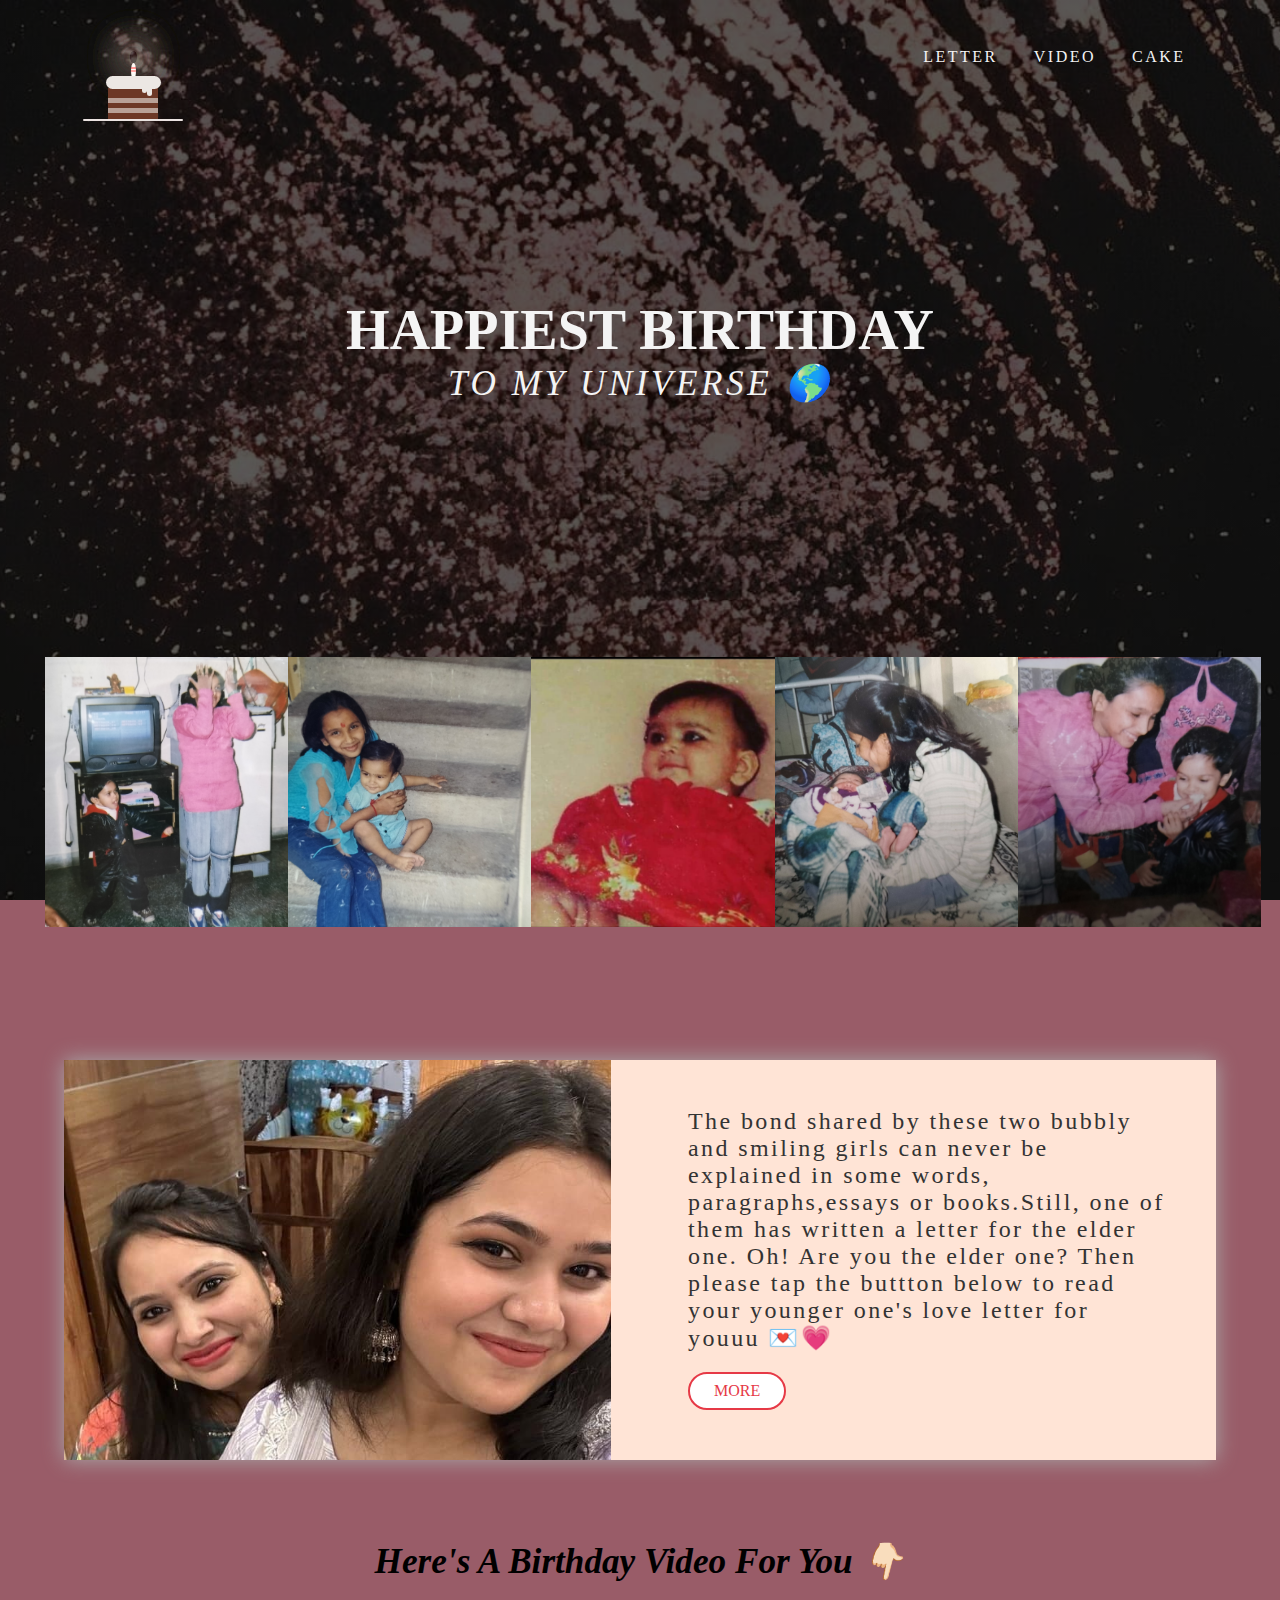
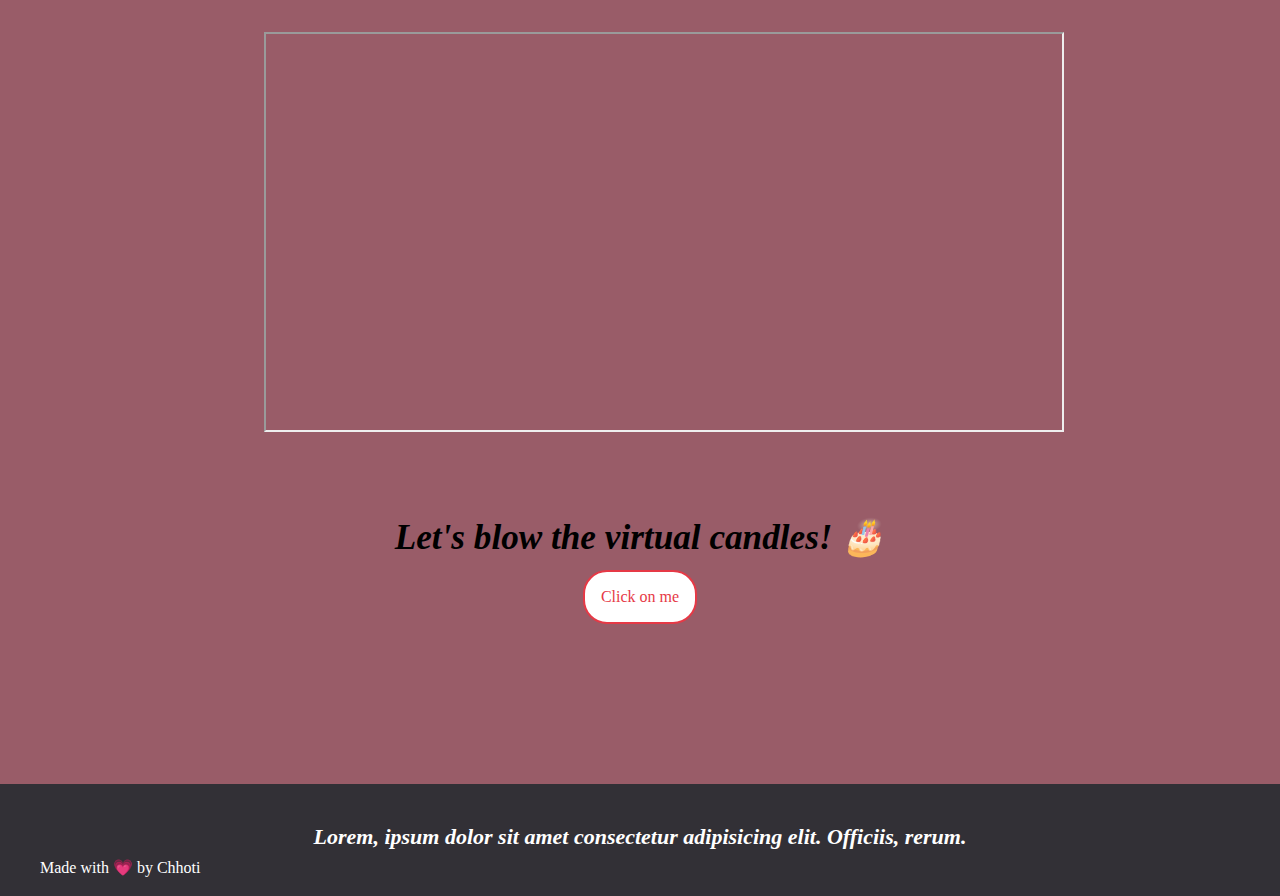
<file: html_css/Birthday_website/home.html>
<!DOCTYPE html>
<html lang="en">

<head>
    <meta charset="UTF-8">
    <meta name="viewport" content="width=device-width, initial-scale=1.0">
    <link rel="stylesheet" href="./css/logo.css">
    <link rel="stylesheet" href="./css/nav.css">
    <link rel="stylesheet" href="./css/header.css">
    <link rel="stylesheet" href="./css/utility.css">
    <link href="https://fonts.googleapis.com/css2?family=EB+Garamond:ital,wght@0,400;0,500;0,700;1,500&display=swap"
        rel="stylesheet">
    <title>Birthday | HOME</title>
</head>

<body>


    <header class="header">
        <nav class="navbar">
            <div class="container">
                <a class="center" href="home.html">
                    <div class="cake">
                        <div class="velas">
                            <div class="fuego"></div>
                            <div class="fuego"></div>
                            <div class="fuego"></div>
                            <div class="fuego"></div>
                            <div class="fuego"></div>
                        </div>
                        <div class="cobertura"></div>
                        <div class="bizcocho"></div>

                    </div>
                </a>

                <ul class="nav-items">
                    <li class="nav-item"><a href="#letterbtn">Letter</a></li>
                    <li class="nav-item"><a href="#vid">Video</a></li>
                    <li class="nav-item"><a href="#cakez">Cake</a></li>
                </ul>
            </div>
        </nav>

        <div class="header-content">
            <h1 class="lg-heading text-light">HAPPIEST BIRTHDAY</h1>
            <p class="text-light mid-heading">TO MY UNIVERSE 🌎
            </p>
        </div>
        <div class="grid">
            <section class="pic-cards gallery">
                <div class="pics remove">
                    <img src="./assets/head1.jpg" alt="">
                </div>

                <div class="pics remove">
                    <img src="./assets/head4.jpg" alt="">
                </div>

                <div class="pics ">
                    <img src="./assets/head3.jpg" alt="">
                </div>

                <div class="pics ">
                    <img src="./assets/head2.jpg" alt="">
                </div>
                <div class="pics remove">
                    <img src="./assets/head5.jpg" alt="">
                </div>
            </section>
        </div>

    </header>

    <section class="showcase" id="letterbtn">
        <div class="container">
            <div class="row">
                <div class="img-box">
                    <img src="./assets/letter.jpg" alt="Image Description">
                </div>
                <div class="text-box">
                    <p class="text-black">The bond shared by these two bubbly and smiling girls can never be explained
                        in
                        some words, paragraphs,essays or books.Still, one of them has written a letter for the elder
                        one. Oh! Are you the elder one? Then
                        please tap the buttton below to read your younger one's love letter for youuu 💌💗 </p>
                    <a href="./letter.html" class="btn btn-secondary">More</a>
                </div>

            </div>

            <div class="v-section" id="vid">

                <h2 class="mid-heading">Here's A Birthday Video For You 👇🏻</h2>
                <iframe class="video" src="https://www.youtube.com/embed?v=iocT5Y-9W_E">
                </iframe>
            </div>

            <div class="cake-section" id="cakez">
                <h2 class="mid-heading">Let's blow the virtual candles! 🎂</h2>
                <a href="./cake.html" class="btn-secondary cakebtn">Click on me</a>
            </div>

        </div>



    </section>

    <div class="footer">
        <div class="quote">Lorem, ipsum dolor sit amet consectetur adipisicing elit. Officiis, rerum.</div>
        <div class="madeby">Made with 💗 by Chhoti</div>
    </div>


</body>

</html>
</file>
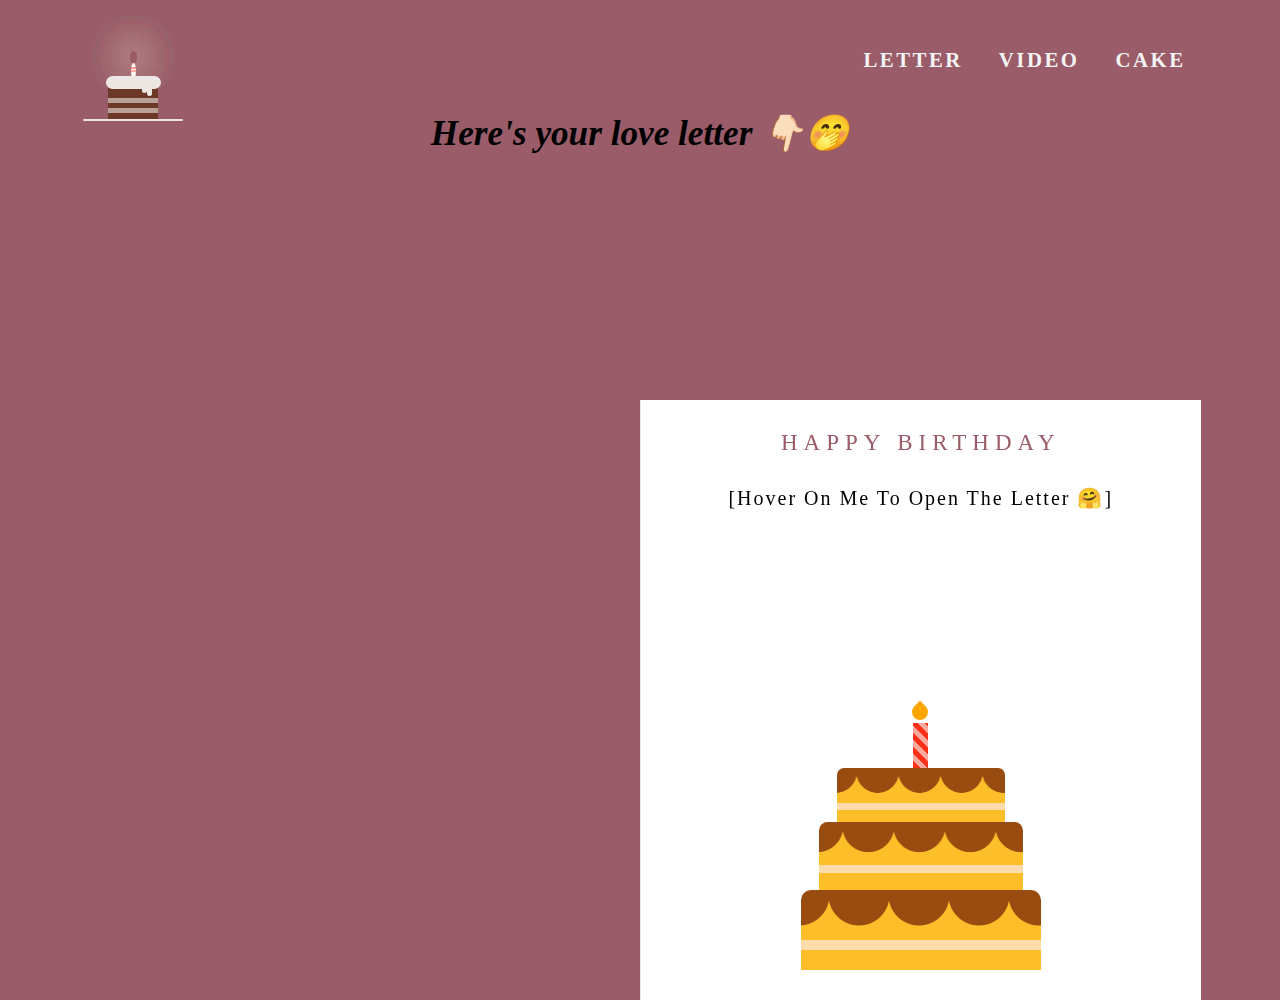
<file: html_css/Birthday_website/letter.html>
<!DOCTYPE html>
<html lang="en">

<head>
    <meta charset="UTF-8">
    <meta name="viewport" content="width=device-width, initial-scale=1.0">
    <link rel="stylesheet" href="./css/header.css">
    <link rel="stylesheet" href="./css/logo.css">
    <link rel="stylesheet" href="./css/letter.css">
    <link rel="stylesheet" href="./css/utility.css">
    <link href="https://fonts.googleapis.com/css2?family=EB+Garamond:ital,wght@0,400;0,500;0,700;1,500&display=swap"
        rel="stylesheet">
    <title>Birthday | HOME</title>
</head>

<body class="letter">
    <nav class="navbar1">
        <div class="container">
            <a class="center" href="home.html">
                <div class="cake">
                    <div class="velas">
                        <div class="fuego"></div>
                        <div class="fuego"></div>
                        <div class="fuego"></div>
                        <div class="fuego"></div>
                        <div class="fuego"></div>
                    </div>
                    <div class="cobertura"></div>
                    <div class="bizcocho"></div>

                </div>
            </a>

            <ul class="nav-items">
                <li class="nav-item"><a href="#letterbtn">Letter</a></li>
                <li class="nav-item"><a href="home.html#vid">Video</a></li>
                <li class="nav-item"><a href="home.html#cakez">Cake</a></li>
            </ul>
        </div>
    </nav>

    <h2 class="mid-heading letterhead">Here's your love letter 👇🏻🤭</h2>

    <button class="bn">One More Click Please 👀
        <div class="icon-1">
            <svg xmlns="http://www.w3.org/2000/svg" xml:space="preserve" version="1.1"
                style="shape-rendering:geometricPrecision; text-rendering:geometricPrecision; image-rendering:optimizeQuality; fill-rule:evenodd; clip-rule:evenodd"
                viewBox="0 0 26.3 65.33" xmlns:xlink="http://www.w3.org/1999/xlink">
                <defs></defs>
                <g id="Layer_x0020_1">
                    <metadata id="CorelCorpID_0Corel-Layer"></metadata>
                    <path class="fil0"
                        d="M13.98 52.87c0.37,-0.8 0.6,-1.74 0.67,-2.74 1.01,1.1 2.23,2.68 1.24,3.87 -0.22,0.26 -0.41,0.61 -0.59,0.97 -2.95,5.89 3.44,10.87 2.98,0.78 0.29,0.23 0.73,0.82 1.03,1.18 0.33,0.4 0.7,0.77 1,1.15 0.29,0.64 -0.09,2.68 1.77,4.91 5.42,6.5 5.67,-2.38 0.47,-4.62 -0.41,-0.18 -0.95,-0.26 -1.28,-0.54 -0.5,-0.41 -1.23,-1.37 -1.66,-1.9 0.03,-0.43 -0.17,-0.13 0.11,-0.33 4.98,1.72 8.4,-1.04 2.38,-3.16 -1.98,-0.7 -2.9,-0.36 -4.72,0.16 -0.63,-0.58 -2.38,-3.82 -2.82,-4.76 1.21,0.56 1.72,1.17 3.47,1.3 6.5,0.5 2.31,-4.21 -2.07,-4.04 -1.12,0.04 -1.62,0.37 -2.49,0.62l-1.25 -3.11c0.03,-0.26 0.01,-0.18 0.1,-0.28 1.35,0.86 1.43,1 3.25,1.45 2.35,0.15 3.91,-0.15 1.75,-2.4 -1.22,-1.27 -2.43,-2.04 -4.22,-2.23l-2.08 0.13c-0.35,-0.58 -0.99,-2.59 -1.12,-3.3l-0.01 -0.01 -0 -0 -0 -0 -0 -0 -0 -0 -0 -0 -0 -0 -0 -0 -0 -0 -0 -0 -0 -0 -0 -0 -0 -0 -0 -0 -0 -0 -0 -0c-0.24,-0.36 1.88,1.31 2.58,1.57 1.32,0.49 2.6,0.33 3.82,0 -0.37,-1.08 -1.17,-2.31 -2.13,-3.11 -1.79,-1.51 -3.07,-1.41 -5.22,-1.38l-0.93 -4.07c0.41,-0.57 1.41,0.9 2.82,1.36 0.96,0.31 1.94,0.41 3,0.14 2,-0.52 -2.25,-4.4 -4.53,-4.71 -0.7,-0.1 -1.23,-0.04 -1.92,-0.03 -0.46,-0.82 -0.68,-3.61 -0.92,-4.74 0.8,0.88 1.15,1.54 2.25,2.23 0.8,0.5 1.58,0.78 2.57,0.85 2.54,0.18 -0.1,-3.47 -0.87,-4.24 -1.05,-1.05 -2.34,-1.59 -4.32,-1.78l-0.33 -3.49c0.83,0.67 1.15,1.48 2.3,2.16 1.07,0.63 2.02,0.89 3.58,0.79 0.15,-1.34 -1.07,-3.39 -2.03,-4.3 -1.05,-0.99 -2.08,-1.47 -3.91,-1.68l-0.07 -3.27 0.32 -0.65c0.44,0.88 1.4,1.74 2.24,2.22 0.69,0.39 2.4,1.1 3.44,0.67 0.31,-1.92 -1.84,-4.49 -3.5,-5.29 -0.81,-0.39 -1.61,-0.41 -2.18,-0.68 -0.12,-1.28 0.27,-3.23 0.37,-4.55l-0.89 0c-0.06,1.28 -0.35,3.12 -0.34,4.31 -0.44,0.45 -0.37,0.42 -0.96,0.64 -3.88,1.49 -4.86,6.38 -3.65,7.34 1.42,-0.31 3.69,-2.14 4.16,-3.66 0.23,0.5 0.1,2.36 0.05,3.05 -1.23,0.4 -2.19,1.05 -2.92,1.82 -1.17,1.24 -2.36,4.04 -1.42,5.69 1.52,0.09 4.07,-2.49 4.49,-4.07l0.29 3.18c-2.81,0.96 -5.01,3.68 -4.18,7.43 2.06,-0.09 3.78,-2.56 4.66,-4.15 0.23,1.45 0.67,3.06 0.74,4.52 -1.26,0.93 -2.37,1.8 -2.97,3.55 -0.48,1.4 -0.49,3.72 0.19,4.55 0.59,0.71 2.06,-1.17 2.42,-1.67 1,-1.35 0.81,-1.92 1.29,-2.46l0.7 3.44c-0.49,0.45 -0.94,0.55 -1.5,1.19 -1.93,2.23 -2.14,4.33 -1.01,6.92 0.72,0.09 2.04,-1.4 2.49,-2.06 0.65,-0.95 0.79,-1.68 1.14,-2.88l0.97 2.92c-0.2,0.55 -1.84,1.32 -2.6,3.62 -0.54,1.62 -0.37,3.86 0.67,4.93 0.58,-0.09 1.85,-1.61 2.2,-2.19 0.66,-1.09 0.66,-1.64 1,-2.93l1.32 3.18c-0.23,0.72 -1.63,1.72 -1.82,4.18 -0.17,2.16 1.11,6.88 3.13,2.46zm-4.09 -16.89l-0 -0 -0 -0 -0 -0 -0 -0 -0 -0 -0 -0 -0 -0 -0 -0 -0 -0 -0 -0 -0 -0 -0 -0 -0 -0 -0 -0 0.01 0.01z">
                    </path>
                </g>
            </svg>
        </div>
        <div class="icon-2">
            <svg xmlns="http://www.w3.org/2000/svg" xml:space="preserve" version="1.1"
                style="shape-rendering:geometricPrecision; text-rendering:geometricPrecision; image-rendering:optimizeQuality; fill-rule:evenodd; clip-rule:evenodd"
                viewBox="0 0 11.67 37.63" xmlns:xlink="http://www.w3.org/1999/xlink">
                <defs></defs>
                <g id="Layer_x0020_1">
                    <metadata id="CorelCorpID_0Corel-Layer"></metadata>
                    <path class="fil0"
                        d="M7.63 35.26c-0.02,0.13 0.01,0.05 -0.06,0.14 -0,0 -0.08,0.07 -0.11,0.1 -0.42,0.25 -0.55,0.94 -0.23,1.4 0.68,0.95 2.66,0.91 3.75,0.21 0.2,-0.13 0.47,-0.3 0.57,-0.49 0.09,-0.02 0.04,0.03 0.11,-0.07l-1.35 -1.24c-0.78,-0.78 -1.25,-1.9 -2.07,-0.62 -0.11,0.18 -0.06,0.16 -0.22,0.26 -0.4,-0.72 -0.95,-1.79 -1.26,-2.59 0.82,0.02 1.57,-0.12 2.16,-0.45 0.49,-0.27 1.15,-0.89 1.33,-1.4 0.1,-0.06 0.02,0.01 0.06,-0.1 -0.24,-0.16 -0.87,-0.37 -1.19,-0.52 -0.4,-0.19 -0.73,-0.39 -1.09,-0.62 -0.25,-0.16 -0.85,-0.6 -1.18,-0.3 -0.35,0.32 -0.32,0.83 -0.53,1.17 -0.71,-0.3 -0.55,-0.26 -0.84,-1.22 -0.15,-0.5 -0.31,-1.12 -0.41,-1.66l0.03 -0.13c0.56,0.23 1.28,0.37 1.99,0.28 0.56,-0.07 1.33,-0.42 1.62,-0.71l0.1 -0.1c-0.74,-0.68 -1.09,-1.2 -1.65,-1.99 -1.09,-1.52 -1.2,-0.28 -1.92,0.17 -0.26,-0.79 -0.73,0.2 -0.12,-2.76 0.06,-0.3 0.19,-0.7 0.2,-0.98 0.18,0.08 0.01,-0.01 0.11,0.08 0.05,0.05 0.07,0.07 0.1,0.12 0.94,1.17 3.63,0.82 4.21,0.01 0.13,-0.02 0.06,0.03 0.1,-0.1 -1.14,-0.81 -1.91,-2.89 -2.58,-2.67 -0.29,0.09 -0.78,0.63 -0.93,0.87 -0.54,-0.48 -0.36,-0.63 -0.38,-0.81 0.01,-0.01 0.03,-0.04 0.03,-0.03 0.01,0.02 0.36,-0.35 0.45,-0.6 0.13,-0.35 0.04,-0.65 -0.05,-0.95 0.06,-0.41 0.33,-1.33 0.28,-1.71 0.22,-0.05 0.19,0.05 0.45,0.17 0.47,0.23 1.17,0.33 1.7,0.32 0.62,-0 1.74,-0.39 1.94,-0.75 0.14,-0.02 0.05,0.06 0.13,-0.09 -1.05,-1.1 -0.7,-0.64 -1.62,-1.92 -0.58,-0.81 -0.9,-1.27 -1.9,0.12 -0.44,-0.5 -0.64,-0.69 -0.66,-1.24 0.02,-0.31 0.15,-0.36 0.08,-0.73 -0.04,-0.24 -0.14,-0.41 -0.29,-0.59l-0.47 -2.54c0.09,-0.14 -0.09,-0.1 0.2,-0.05 0.06,0.01 0.19,0.05 0.3,0.07 0.54,0.09 1.47,0.01 1.95,-0.15 0.57,-0.19 1.53,-0.8 1.68,-1.18 0.16,-0.07 0.05,0.02 0.15,-0.13 -0.12,-0.15 -0.95,-0.65 -1.15,-0.8 -1.43,-1.08 -2.21,-2.77 -3.16,-0.38 -0.2,-0.1 -0.75,-0.55 -0.83,-0.74 -0.15,-0.35 -0.21,-0.81 -0.37,-1.15l-0.1 -0.25c-0.03,-0.3 -0.44,-1.33 -0.57,-1.64 -0.2,-0.51 -0.47,-1.09 -0.64,-1.6l-0.55 0c0.14,0.42 0.36,0.84 0.53,1.28 0.12,0.3 0.19,0.35 0.06,0.66l-0.21 0.52c-0.01,0.01 -0.01,0.02 -0.02,0.03 -0.06,0.1 -0.03,0.05 -0.06,0.09 -1.44,-1.03 -1.66,-0.73 -2.07,0.46 -0.16,0.46 -0.3,0.93 -0.5,1.36l-0.64 1.28c0.06,0.07 -0,0.03 0.1,0.03 0.05,0.05 0.02,0.03 0.1,0.08l0.49 0.14c0.23,0.05 0.44,0.09 0.66,0.1 0.55,0.04 0.94,-0.06 1.35,-0.19 0.54,-0.18 1.09,-0.44 1.5,-0.82 0.15,-0.14 0.24,-0.3 0.4,-0.41l0.46 1.66c0.03,0.74 -0.09,0.6 0.27,1.21 0.01,0.01 0.01,0.02 0.02,0.03 0.01,0.01 0.01,0.02 0.02,0.04l0.07 0.11c-0.02,0.22 0.19,1.01 0.24,1.29 0.09,0.46 -0.21,0.79 -0.3,1.2 -0.55,-0.23 -1.25,-1.06 -1.66,-0.23 -0.12,0.25 -0.17,0.36 -0.26,0.62 -0.33,1.01 -0.63,1.61 -1.06,2.43l0.12 0.04 0.23 0.11c0.06,0.02 0.17,0.04 0.25,0.06 0.17,0.04 0.34,0.08 0.52,0.09 0.29,0.02 0.93,0.07 1.12,-0.13 0.42,0.01 1.24,-0.49 1.51,-0.71 0.01,0.01 0.03,0 0.04,0.02l0.09 0.06c-0.04,0.29 0.02,0.41 0.03,0.7l-0.05 1.41c-0.06,1.12 -0.29,1.06 -0.76,1.69 -0.08,-0.07 -0.03,-0.01 -0.11,-0.11 -0.03,-0.03 -0.06,-0.08 -0.09,-0.11 -0.2,-0.25 -0.38,-0.54 -0.7,-0.69 -0.7,-0.32 -1.52,1.73 -2.82,2.61 0.04,0.2 -0.01,0.06 0.1,0.11 0.25,0.3 1,0.67 1.5,0.78 0.35,0.08 0.71,0.08 1.09,0.05 0.25,-0.02 0.82,-0.16 0.92,-0.13 -0.16,0.69 -0.35,1.35 -0.52,2.03 -0.25,1 -0.03,0.77 -0.98,1.53 -0.3,-0.31 -0.33,-0.77 -0.77,-1.02 -0.42,-0.25 -0.91,0.35 -1.12,0.55 -0.33,0.32 -0.58,0.6 -0.97,0.89 -0.19,0.14 -0.34,0.26 -0.53,0.4 -0.14,0.11 -0.43,0.29 -0.53,0.4 0.1,0.15 -0.02,0.06 0.15,0.13 0.09,0.22 0.35,0.38 0.54,0.52 0.22,0.16 0.43,0.29 0.69,0.39 0.43,0.17 1.32,0.31 1.87,0.23l0.23 -0.05c0.01,-0 0.03,-0.02 0.04,-0.02 0.01,-0 0.02,-0.01 0.03,-0.02 0.32,0.05 0.52,-0.18 0.79,-0.24l-0.02 0.66c0,0.77 -0.24,0.75 0.16,1.51l0.04 0.07c0,0.01 0.01,0.03 0.02,0.04 -0.05,0.35 0.18,1.03 0.24,1.4 -0.23,0.18 -0.34,0.33 -0.51,0.41 -0.75,-1.17 -0.82,-1.52 -1.92,-0.43 -0.32,0.31 -0.59,0.57 -0.95,0.86 -0.23,0.19 -0.95,0.65 -1.05,0.81l0.13 0.1c0.88,1.15 3.14,1.5 4.1,0.82 0.47,-0.34 0.54,-0.56 0.52,-1.34l0.67 1.84c0.03,0.16 0.06,0.28 0.12,0.42 0.03,0.06 0.05,0.12 0.09,0.17 0.1,0.15 0.03,0.06 0.13,0.14 -0,0.29 0.14,0.22 0.06,0.56 -0.03,0.13 -0.14,0.43 -0.19,0.53 -1.94,-1.27 -1.57,-0.02 -2.28,1.76 -0.16,0.41 -0.37,0.77 -0.53,1.2 0.09,0.08 0.01,0.03 0.15,0.03 0.29,0.33 1.66,0.28 2.36,-0.01 0.48,-0.2 0.96,-0.46 1.3,-0.82 0.15,-0.16 0.16,-0.3 0.38,-0.33 0.14,0.08 0.17,0.19 0.27,0.36zm-3.62 -12.85c0.13,-0.01 0.31,-0.15 0.55,-0.19 -0.01,0.45 0.02,0.74 -0.34,0.45 -0.06,-0.05 -0.09,-0.06 -0.12,-0.09 -0.09,-0.1 -0.04,-0.01 -0.09,-0.17zm1.92 -12.29l-0.04 0.13c-0.07,-0.02 -0.17,-0.02 -0.21,-0.03 -0.27,-0.08 -0.09,0.04 -0.16,-0.16 0.12,-0.08 0.18,-0.23 0.34,-0.35l0.08 0.4zm1.33 3.05l-0.4 0.17c-0,-0.08 -0,-0.15 -0.02,-0.23 -0.02,-0.09 -0.03,-0.07 -0.05,-0.11l0.07 -0.16c0.21,0.11 0.28,0.16 0.4,0.32zm-1.54 6.48l0.16 -0.51c0.17,0.07 0.25,0.14 0.36,0.29l-0.52 0.22zm0.28 10.88l-0.09 -0.38 0.37 0.07c-0.02,0.1 -0.03,0.13 -0.09,0.19 -0.13,0.15 0.01,0.06 -0.19,0.12zm-1.05 -5.97c0.06,0.12 0.16,0.16 0.26,0.23 -0.09,0.14 -0.22,0.18 -0.37,0.21 -0,-0.02 -0.02,-0.27 -0.02,-0.27 0.04,-0.19 -0.06,-0.09 0.13,-0.16zm1.03 -8.01c-0.09,-0.02 -0.15,-0.02 -0.22,-0.07 -0.21,-0.13 -0.08,-0.02 -0.14,-0.18 0.15,-0.05 0.21,-0.15 0.45,-0.24l-0.08 0.48zm0.57 16.58l-0.45 -0c0.02,-0.18 0.12,-0.3 0.26,-0.42l0.18 0.42zm-1.45 -3.7l-0.19 -0.23c-0.06,-0.07 -0.1,-0.13 -0.17,-0.19 -0.24,-0.23 -0.29,-0.14 -0.36,-0.36l0.46 -0.19c0.07,0.14 0.25,0.78 0.26,0.97zm0.37 -23.67l-0.12 -0.57 0.54 0.21c-0.07,0.16 -0.27,0.31 -0.41,0.36zm-1.46 -3.02c-0.07,0.01 -0.19,-0.04 -0.3,-0.06 -0.04,-0.01 -0.14,-0.02 -0.18,-0.03 -0.15,-0.07 -0.06,0.04 -0.14,-0.13 0.11,-0.07 0.2,-0.27 0.37,-0.4 0.13,0.13 0.2,0.43 0.24,0.62z">
                    </path>
                </g>
            </svg>
        </div>
        <div class="icon-3">
            <svg xmlns="http://www.w3.org/2000/svg" xml:space="preserve" version="1.1"
                style="shape-rendering:geometricPrecision; text-rendering:geometricPrecision; image-rendering:optimizeQuality; fill-rule:evenodd; clip-rule:evenodd"
                viewBox="0 0 25.29 76.92" xmlns:xlink="http://www.w3.org/1999/xlink">
                <defs></defs>
                <g id="Layer_x0020_1">
                    <metadata id="CorelCorpID_0Corel-Layer"></metadata>
                    <path class="fil0"
                        d="M19.14 6.58c0.09,0.1 -0.02,0.03 0.17,0.15 0.04,0.03 0.19,0.09 0.27,0.13l0.16 0.02c0.12,0.14 0.02,0.06 0.22,0.18 0.63,0.37 1.81,0.52 2.51,0.53 0.42,-0.26 0.61,-1.58 0.55,-2.27 -0.11,-1.17 -1.02,-3.42 -2.17,-3.76 -0.84,-0.25 -1.19,0.02 -1.4,0.7 -0.03,0.1 -0.05,0.19 -0.09,0.28l-0.18 0.25c-0.18,-0.36 -0.77,-0.97 -1.2,-1.18 -0.64,-0.31 -0.36,-0.26 -0.84,-1.59l-0.75 0c0.2,0.63 0.44,1.27 0.61,1.92 0.17,0.64 0.47,1.46 0.58,2.05 -0.21,0.36 -0.43,0.5 -0.31,1.1 0.11,0.51 0.35,0.71 0.76,0.9 0.13,0.31 0.36,1.33 0.39,1.78 -0.68,0.24 -1.38,0.85 -1.62,1.43 -0.45,-0.47 -0.29,-1.59 -1.59,-1.22 -0.8,0.22 -1.09,0.8 -1.45,1.52 -0.58,1.18 -0.96,2.15 -0.6,3.58 0.04,0.17 0.13,0.4 0.19,0.55 0.11,0.29 0.09,0.34 0.35,0.44 1.74,-0.01 2.96,-0.82 4.13,-1.55 0.22,-0.13 0.65,-0.39 0.79,-0.62 0.74,-1.2 -0.74,-2.14 -1.7,-2.43 -0.01,-0.51 1.07,-0.87 1.7,-0.82 0.21,1.74 0.56,3.5 0.61,5.33 0.05,2.05 0.01,3.68 -0.08,5.71 -1.2,0.52 -0.99,0.65 -1.77,1.46 -0.39,-0.45 -0.22,-1.6 -1.59,-1.18 -0.79,0.24 -0.91,0.63 -1.42,1.55 -0.78,1.41 -0.95,2.66 -0.36,4.15 0.14,0.35 0.06,0.36 0.36,0.37 0.78,-0 1.47,-0.18 2.09,-0.43 0.51,-0.2 1.26,-0.76 1.69,-0.86 -0.18,0.3 -0.34,0.91 -0.48,1.25l-1.54 3.5c-1.75,0.08 -1.26,0.29 -2.27,0.59 0.1,-1.15 0.1,-1.69 -1.1,-1.78 -0.7,-0.05 -1.5,0.65 -1.91,0.96 -1.04,0.82 -1.93,1.81 -1.94,3.77 0.09,0.22 -0.03,0.09 0.18,0.11 0.24,0.36 1.4,0.49 1.94,0.58l0.19 -0.01 0.71 -0.01 0.08 -0.02 1.74 -0.17c0.25,0.04 0.03,-0.07 0.19,0.09l-2.62 4.74c-0.28,0.51 -0.56,1.2 -0.86,1.61 -0.44,-0.02 -0.69,-0.14 -1.18,-0.08 -0.38,0.04 -0.72,0.17 -1.08,0.22 0.1,-0.53 0.78,-1.5 -0.62,-1.96 -0.79,-0.26 -1.74,0.32 -2.33,0.6 -2.12,1.02 -2.81,3.28 -2.36,3.38 0.01,0.01 0.03,0.02 0.03,0.04l0.11 0.1c0.42,0.34 1.16,0.64 1.66,0.79 0.65,0.19 1.73,0.31 2.43,0.38 3,0.28 1.16,-2.8 1.09,-3.14 0.86,0.12 1.3,-0.05 1.81,0.56 -0.08,0.35 -0.53,1.2 -0.71,1.6 -0.74,1.61 -1.24,3.24 -1.73,4.96 -0.92,0.11 -1.11,0.44 -1.77,0.69 0.01,-1.08 0.1,-1.68 -1.14,-1.71 -0.55,-0.01 -0.8,0.17 -1.11,0.41 -1.43,1.08 -2.52,2.24 -2.53,4.15 -0,0.62 0.11,0.48 0.22,0.54 0.63,0.38 1.79,0.44 2.67,0.35 0.47,-0.05 0.97,-0.11 1.43,-0.2l0.98 -0.22c0.38,-0.08 0.14,-0.15 0.26,0.06 -0.08,0.78 -0.66,2.6 -0.56,3.29 -0.13,0.14 -0.07,0.08 -0.17,0.29 -0.06,0.13 -0.08,0.18 -0.12,0.33 -0.07,0.3 -0.02,0.6 -0.03,0.92 -0.09,0.94 -0.17,0.52 -0.78,0.94 -0.32,0.22 -0.57,0.55 -0.86,0.82 -0.29,-0.69 -0.22,-1.44 -1.39,-1.13 -0.93,0.25 -1.93,2.19 -2.03,3.16 -0.06,0.56 0.02,1.84 0.39,2.08 2,0.02 2.64,-0.6 4.08,-1.25l-0.01 0.28c-0.06,0.58 -0.22,2.09 -0.14,2.62 -0.44,0.37 -0.46,1.03 -0.12,1.49 -0.08,3.97 0.16,2.73 -0.77,3.57 -0.24,0.21 -0.37,0.4 -0.62,0.62 -0.36,-0.53 -0.09,-1.43 -1.37,-1.13 -0.98,0.23 -1.92,2.22 -2.06,3.14 -0.07,0.47 -0.07,1.79 0.41,2.09 0.86,0.04 1.94,-0.12 2.51,-0.52l0.16 -0.08c0.6,-0.17 1.39,-0.67 1.84,-0.94 0.12,0.18 0.04,0.07 0.14,0.1 -0.18,0.38 -0.31,0.07 -0.71,0.58 -0.67,0.86 0.33,1.72 0.89,2.31 0.6,0.64 1.71,1.63 2.94,1.88 0.38,-0.11 0.92,-1.2 1.04,-1.69 0.21,-0.86 0.15,-1.53 -0.05,-2.41 -0.22,-0.94 -0.24,-1.38 -1.01,-1.81 -0.93,-0.52 -1.19,0.28 -1.59,0.76 -0.21,-0.33 -0.33,-0.79 -0.58,-1.12 -0.48,-0.62 -0.48,-0.13 -0.5,-1.22 -0.02,-1.09 0.05,-2.25 0.01,-3.32 0.37,0.22 0.89,0.86 1.37,1.21 0.51,0.37 1.05,0.65 1.76,0.82 0.32,-0.02 0.92,-1.21 1.04,-1.68 0.22,-0.87 0.15,-1.53 -0.04,-2.41 -0.19,-0.86 -0.3,-1.41 -0.96,-1.79 -1.06,-0.6 -1.26,0.38 -1.71,0.74 -0.22,-0.8 -0.65,-1.34 -1.19,-1.71l0.5 -4.35 0.38 0.28c0.23,0.25 0.6,0.67 0.87,0.82 0.07,0.1 0.05,0.1 0.19,0.21 0.18,0.23 0.66,0.57 0.92,0.6 0.1,0.13 -0.01,0.03 0.16,0.16 0.08,0.06 0.1,0.07 0.18,0.11 0.14,0.07 0.26,0.1 0.44,0.15l0.45 0.17c0.35,0.08 0.75,-0.74 0.91,-1.05 0.21,-0.4 0.41,-1.07 0.43,-1.57 -0,-0.28 0.04,-0.67 -0.1,-0.85l0.03 -0.17c-0,-0.04 -0.01,-0.13 -0.01,-0.15 -0.05,-0.13 -0.03,-0.1 -0.09,-0.17 0.06,-0.51 -0.25,-1.75 -0.94,-2.22 -1.11,-0.74 -1.37,0.09 -1.86,0.69l-0.12 -0.2c-0.28,-0.56 -0.41,-1.06 -1,-1.45 0.04,-1.21 1.29,-5.03 1.31,-5.65 0.07,0.06 0.05,0.04 0.12,0.13 0.63,0.83 0.41,0.6 1.22,1.38 0.76,0.74 1.67,1.73 2.95,1.92 0.28,0.13 0.55,-0.41 0.69,-0.64 0.21,-0.34 0.36,-0.64 0.47,-1.02 0.36,-1.24 0.14,-3.92 -1.03,-4.6 -1.23,-0.72 -1.67,0.89 -1.75,0.72 -0.01,-0.01 -0.03,0.02 -0.04,0.03 -0.19,-0.33 -0.3,-0.68 -0.49,-1 -0.22,-0.38 -0.47,-0.51 -0.68,-0.79 0.39,-1.04 1.05,-2.29 1.59,-3.3 0.57,-1.06 1.2,-2.15 1.7,-3.17 1.43,-0.02 1.51,0.55 1.8,0.6 -0.1,0.19 -0.02,0.07 -0.16,0.2 -0.01,0.01 -0.21,0.13 -0.23,0.15 -0.8,0.47 -1.8,0.96 -1.37,2.09 0.14,0.37 0.42,0.53 0.75,0.73 1.23,0.73 2.46,1.53 4.32,1.53 0.28,-0.08 0.25,-0.15 0.35,-0.44 0.22,-0.63 0.33,-1.22 0.26,-1.93 -0.11,-1.05 -1.06,-3.33 -2.21,-3.65 -1.31,-0.37 -1.17,0.6 -1.56,1.21l-0.2 -0.19c-0.84,-0.96 -0.61,-0.56 -1.27,-1.09 0.16,-0.47 0.7,-1.32 0.98,-1.82 1.05,-1.91 1.94,-3.59 2.84,-5.61 0.73,0.01 1.23,0.31 1.57,0.68 -0.26,0.25 -1.37,0.7 -1.67,1.19 -0.51,0.8 -0.07,1.45 0.63,1.87 1.15,0.7 2.56,1.58 4.34,1.55 0.33,-0.09 0.46,-0.67 0.52,-0.98 0.28,-1.4 -0.01,-2.34 -0.66,-3.5 -0.49,-0.87 -0.67,-1.3 -1.44,-1.54 -1.15,-0.36 -1.27,0.44 -1.56,1.23 -0.65,-0.55 0.03,-0.23 -1.38,-1.25 0.22,-0.6 1.08,-2.59 1.06,-3.14 0.38,-0.35 0.52,-0.78 0.43,-1.4 0.22,-0.75 0.67,-4.16 0.53,-5 0.32,0.09 0.75,0.4 1.06,0.57 0.35,0.2 0.71,0.39 1.06,0.57 0.73,0.38 1.61,0.62 2.65,0.61 0.58,-0.21 0.64,-1.82 0.61,-2.32 -0.04,-0.79 -0.45,-1.64 -0.77,-2.19 -0.39,-0.68 -0.64,-1.3 -1.45,-1.52 -1.33,-0.36 -1.16,0.63 -1.55,1.24 -0.67,-0.66 -0.61,-0.87 -1.64,-1.37 -0.06,-2.55 -0.87,-5.97 -0.9,-6.74l0.15 -0.03 0.01 -0.03zm-14.34 62.71l-0.02 1.23c-0.17,-0.13 -0.38,-0.3 -0.62,-0.45 -0.2,-0.13 -0.4,-0.21 -0.59,-0.39 0.26,-0.28 0.65,-0.51 1.16,-0.55l0.07 0.15zm14.26 -66.46c-0.03,0.28 0.03,0.13 -0.15,0.29 -0.01,0.01 -0.24,0.12 -0.24,0.13 -0.22,0.12 -0.24,0.17 -0.54,0.21 0.01,-0.4 -0.17,-0.77 -0.25,-1.14 0.63,0.03 0.9,0.46 1.18,0.51zm-14.86 55.33c0.15,-0.05 0.34,-0.22 0.51,-0.31 0.29,-0.15 0.4,-0.14 0.78,-0.16 -0.03,0.41 -0.14,0.81 -0.08,1.19 -0.26,0.14 -0.08,0.13 -0.34,-0.03 -0.26,-0.16 -0.76,-0.47 -0.88,-0.69zm2.5 -3.73c0.16,-0.41 0.11,-0.97 0.32,-1.32 0.3,0.08 0.44,0.22 0.64,0.41 0.2,0.19 0.27,0.36 0.41,0.49 -0.16,0.21 0.06,0.08 -0.33,0.21 -0.1,0.03 -0.26,0.05 -0.36,0.08 -0.23,0.05 -0.43,0.12 -0.68,0.14zm0.14 8.74l-1.08 0.27c-0.09,-0.08 -0.07,0.14 -0.08,-0.17l0.07 -1.1c0.51,0.12 0.97,0.57 1.09,1.01zm-0.43 8.78c-0.17,0.02 -0.31,0.07 -0.44,0.1 -0.01,0 -0.23,0.03 -0.24,0.03 -0.22,-0.04 0,0.16 -0.14,-0.1l-0.01 -0.9c0.37,0.15 0.68,0.48 0.83,0.88zm7.48 -41.68c0.31,-0.02 0.51,-0.13 0.93,-0.12 0.35,0 0.54,0.09 0.82,0.17 -0.11,0.53 -0.59,0.91 -0.64,1.43 -0.25,-0.04 -0.12,0.01 -0.27,-0.15l-0.84 -1.31zm4.93 -8.23c-0.27,-0 -0.43,-0.17 -0.68,-0.32 -0.41,-0.23 -0.51,-0.16 -0.64,-0.47 0.15,-0.04 0.4,-0.31 0.62,-0.42 0.29,-0.15 0.49,-0.18 0.85,-0.23 0.05,0.51 -0.12,0.95 -0.14,1.43zm-12.94 26.21c0.63,-0.04 0.61,-0.21 1.47,-0.11l-0.33 1.55c-0.33,-0.14 -0.22,-0.21 -0.62,-0.71 -0.32,-0.39 -0.42,-0.39 -0.52,-0.74zm15.47 -33.38c-0.15,0.29 -0.36,0.33 -0.67,0.51 -0.26,0.15 -0.4,0.29 -0.69,0.42 -0.01,-0.23 0.02,-0.53 -0.08,-0.67l0.03 -0.86c0.33,0.01 0.6,0.1 0.83,0.21 0.22,0.11 0.42,0.34 0.58,0.38zm-12.41 30.37c0.14,-0.37 0.45,-1.36 0.68,-1.6 0.66,0.19 1.09,0.56 1.31,1.14 -0.34,0.04 -0.75,0.16 -1.08,0.25 -0.9,0.24 -0.77,0.49 -0.91,0.21z">
                    </path>
                </g>
            </svg>
        </div>
    </button>

    <div class="card">
        <div class="outside">
            <div class="front">
                <p class="hb">Happy Birthday</p>
                <p class="hoverme">[Hover on me to open the letter 🤗]</p>
                <div class="cakef">
                    <div class="top-layer"></div>
                    <div class="middle-layer"></div>
                    <div class="bottom-layer"></div>
                    <div class="candlef"></div>
                </div>
            </div>
            <div class="back"></div>
        </div>
        <div class="inside">
            <p>Happiest Birthday to my saviour . You’re the only person in my life whom I’ll always keep first, no
                matter what the situation is. You’re not just my sister but my whole family. We may not be that kind of
                sisters who say “I Love You” in every sentence and we may fight a lot but I always know the love and
                care you carry in your heart for me provides the safest place for me to escape to.
                You’re my role model since forever. I wish I can become a person like you in every aspect of life. I
                wish I can be as strong as you are, I know about all the things you’ve faced but you never stop. You
                put
                the most beautiful smile on your face and continue with the same energy. You’re the best person one can
                have to look up to in every situation. You’re literally perfect in everything (even in scolding too😢).
                This is my biggest flex in life that I have a sister like you who is always filled with love. I can
                never repay the amount of love, care and comfort you’ve showered on me. You’ve done so much for me that
                I can never thank you enough for that. I know I’ve always got you by my side. And if I can ever make you
                feel good, even if just 1% then I think I’ll be relieved. I don’t lie when I say that my life goal is to
                be
                a person
                like you.
                Even the thought of missing you brings tears in my eyes. When you used to cook special food items, those
                failed cake baking attempts, when you used to get irritated by me but still taught me the same thing
                again
                and again, those scooty rides, sharing everything about my day with you, laughing with you, telling my
                mistakes to you even though I knew I would get scolded, eating with you, sleeping beside you, having
                coffee
                together, you waking me up and making lunch for me whenever mummy wasn’t home, celebrating birthdays
                together. And there are many more memories which hit my heart very bad because those times were the best
                and I wish I can live those moments daily. The time we get to spend together can never fill that void
                that my heart feels being away from you. I lovee youuu the most and no one can ever replace you!
            </p>
        </div>
    </div>
</body>

</html>
</file>
<file: html_css/Birthday_website/css/logo.css>
@import url(https://fonts.googleapis.com/css?family=Lato:300italic);

html,
body {
  height: 100%;
}



.cake {
  position: absolute;
  margin-left: 5px;
  margin-top: 5px;
  width: 100px;
  height: 100px;
}
/* ============================================== BASE
*/
.cake:after {
  background: #ebe3e1;
  border-radius: 100px;
  content: "";
  position: absolute;
  bottom: 0;
  left: 0;
  width: 100px;
  height: 2px;
}
/* ============================================== Candle
*/
.velas {
  background: #ffffff;
  border-radius: 100%;
  position: absolute;
  top: 50%;
  left: 50%;
  margin-left: -2.5px;
  margin-top: -8.333333333333334px;
  width: 5px;
  height: 16.666666666666668px;
}
.velas:after,
.velas:before {
  background: rgba(255, 0, 0, 0.4);
  content: "";
  position: absolute;
  width: 100%;
  height: 2.2222222222222223px;
}
.velas:after {
  top: 25%;
  left: 0;
}
.velas:before {
  top: 45%;
  left: 0;
}
/* ============================================== Fire
*/
.fuego {
  border-radius: 100%;
  box-shadow: 0 0 40px 10px rgba(248, 233, 209, 0.2);
  position: absolute;
  top: -12px;
  left: 50%;
  margin-left: -3.3333333333333335px;
  width: 6.666666666666667px;
  height: 12.5px;
}
.fuego:nth-child(1) {
  -webkit-animation: fuego 2s infinite;
}
.fuego:nth-child(2) {
  -webkit-animation: fuego 1.5s infinite;
}
.fuego:nth-child(3) {
  -webkit-animation: fuego 1s infinite;
}
.fuego:nth-child(4) {
  -webkit-animation: fuego 0.5s infinite;
}
.fuego:nth-child(5) {
  -webkit-animation: fuego 0.2s infinite;
}
/* ============================================== Animation Fire
*/
@-webkit-keyframes fuego {
  0% {
    background: rgba(254, 248, 97, 0.5);
    -webkit-transform: translateY(0) scale(1);
  }
  50% {
    background: rgba(255, 50, 0, 0.1);
    -webkit-transform: translateY(-20px) scale(0);
  }
  100% {
    background: rgba(254, 248, 97, 0.5);
    -webkit-transform: translateY(0) scale(1);
  }
}
/* ============================================== Frosting
*/
.cobertura {
  background: #ece7e3;
  border-radius: 50px;
  position: absolute;
  top: 60%;
  left: 50%;
  margin-left: -27.77777777777778px;
  margin-top: -5px;
  width: 55.55555555555556px;
  height: 12.5px;
  z-index: 10;
}
.cobertura:after,
.cobertura:before {
  background: #ece7e3;
  border-radius: 100px;
  content: "";
  position: absolute;
  width: 5px;
  height: 10px;
}
.cobertura:after {
  top: 6.666666666666667px;
  right: 14.285714285714286px;
}
.cobertura:before {
  top: 10px;
  right: 9.090909090909092px;
}
/* ============================================== BIZCOCHO
*/
.bizcocho {
  background: #6d3826;
  position: absolute;
  bottom: 0;
  left: 50%;
  margin-left: -25px;
  width: 50px;
  height: 33.333333333333336px;
}
.bizcocho:after,
.bizcocho:before {
  background: rgba(236, 231, 227, 0.6);
  content: "";
  position: absolute;
  width: 100%;
  height: 5px;
}
.bizcocho:after {
  top: 30%;
  left: 0;
}
.bizcocho:before {
  top: 60%;
  left: 0;
}

/* ###############Media Queries##################### */
@media (max-width:768px){

.center{
      display: flex;
      justify-content: center;
  }
  .cake{
    top: 8%;
  }
}
</file>
<file: html_css/Birthday_website/css/nav.css>
.navbar{
    padding: 1rem;
}



.navbar .logo{
    float: left;
    
}

.navbar .nav-items{
    float: right;
    margin-top: 1rem;
}

.navbar::after{     /* DOUBTTTTTTTTTTTTT*/
    content: '';
    display: block;
    clear: both;
}

.navbar .nav-item{
    display: inline-block;
    padding: 1rem;
    text-transform: uppercase;
   
}

.navbar a:link, 
.navbar a:visited{
    color: #f4f4f4;
}

.navbar a{
    padding-bottom: 0.3rem;
    text-decoration: none;
    letter-spacing: 2.5px;
}

.navbar a:hover{
    border-bottom: 1px solid #fff ;
}
</file>
<file: html_css/Birthday_website/css/header.css>
* {
  margin: 0;
  padding: 0;
  box-sizing: border-box;
  /* if we make a box of 500 width then after applying padding also it should be adjusted in that 500 px only and should not become 520px */
}

ul li {
  list-style: none;
}

a {
  font-size: 1rem;
  /*means 16px..we've taken root as 10px so just write 1.6rem for 16px */
  text-decoration: none;
}

p,
li {
  font-size: 1rem;
  margin-bottom: 0.5em;
  /*font size ka 0.5...em will be helful for responsiveness*/
  letter-spacing: 0.10em;
}

.header {
  text-align: center;
  position: relative;
  height: 100vh;
  background: linear-gradient(rgba(0, 0, 0, 0.65), rgba(0, 0, 0, 0.65)), url('../img/bday2.jpeg');
  /* we've used one more background using linear gradient to dark the background, and we've set its opacity from default 1 to 0.5*/
  background-position: center;
  background-size: cover;
  /*scales the image ,preserving its ratio, to the smallest possible size to fill the container leaving no blank space */
  background-repeat: no-repeat;
}

.header-content {
  position: absolute;
  top: 40%;
  left: 50%;
  transform: translate(-50%, -50%);

}

.pic-cards {
  /* border: 2px solid red; */
  display: flex;
  position: absolute;
  top: 73%;
  /* flex-wrap: wrap; */

}

  .pics:nth-child(1){
    margin-left: 45px;
  }
  /* .pics:last-child{
    margin-right: 15px;
  } */

.pics {
  height: 270px; 
  /* margin: 0px 1px; */
}



.pic-cards .pics {
  float: left;
  width: 19%;
}

.pics img {
  display: inline-block;
  width: 100%;
  height: 100%;
  object-fit: cover;
}

.pic-cards::after {
  content: '';
  display: block;
  clear: both;
}

/* ############### Letter Button Space ############ */
.showcase {
  background: #995C68;
  padding: 10rem 0;
}

section .container{
  top:180%;
}


.row {
  height: 400px;
  background-color: #FFE4D6;
  box-shadow: 0px 0px 20px 0px #aaa;
  /*horizontal-offset=0,vertical-offset=0,blur=20,stretch=0*/
}


.img-box {
  float: left;
  width: 50%;
  height: 100%;
}

.text-box {
  float: right;
  width: 50%;
  padding: 3rem;
}

.text-box p {
  font-size: 1.5rem;
}

.img-box img {
  display: inline-block;
  width: 95%;
  height: 100%;
  object-fit: cover;
  /*to maintain aspect ratio of image*/

}

.container h2 {
  text-align: center;
  padding-top: 5rem;
}

.row::after {
  content: '';
  display: block;
  clear: both;
}

/* #################### CAKE CSS ########################## */


#cake1 {
  display: block;
  position: relative;
  margin: -10em auto 0 auto;
}

/* ============================================== Candle
*/
.cakebox {
  width: 100%;
  height: 100%;
  background: #995C68;
}

.bdaycake {
  background: #ffffff;
  border-radius: 10px;
  position: absolute;
  top: 228px;
  left: 50%;
  margin-left: -2.4px;
  margin-top: -8.33333333px;
  width: 5px;
  height: 35px;
  transform: translateY(-300px);
  backface-visibility: hidden;
  animation: in 500ms 6s ease-out forwards;
}

.bdaycake:after,
.bdaycake:before {
  background: rgba(255, 0, 0, 0.4);
  content: "";
  position: relative;
  width: 100%;
  height: 2.22222222px;
}

.bdaycake:after {
  top: 25%;
  left: 0;
}

.bdaycake:before {
  top: 45%;
  left: 0;
}

/* ============================================== Fire
*/

.blow {
  border-radius: 100%;
  position: absolute;
  top: -20px;
  left: 50%;
  margin-left: -2.6px;
  width: 6.66666667px;
  height: 18px;
}

.blow:nth-child(1) {
  animation: blow 2s 6.5s infinite;
}

.blow:nth-child(2) {
  animation: blow 1.5s 6.5s infinite;
}

.blow:nth-child(3) {
  animation: blow 1s 6.5s infinite;
}

.blow:nth-child(4) {
  animation: blow 0.5s 6.5s infinite;
}

.blow:nth-child(5) {
  animation: blow 0.2s 6.5s infinite;
}

/* ============================================== Animation Fire
*/

@keyframes blow {

  0%,
  100% {
    background: rgba(254, 248, 97, 0.5);
    box-shadow: 0 0 40px 10px rgba(248, 233, 209, 0.2);
    transform: translateY(0) scale(1);
  }

  50% {
    background: rgba(255, 50, 0, 0.1);
    box-shadow: 0 0 40px 20px rgba(248, 233, 209, 0.2);
    transform: translateY(-20px) scale(0);
  }
}

@keyframes in {
  to {
    transform: translateY(0);
  }

}

/* ###################Cake Button####################### */

.cake-section {
  text-align: center;
}

.cake-section a {
  padding: 1em;
  margin-top: 12px;
  display: inline-block;
}

/* #####################FOOTER#################################### */

.footer {
  height: 7rem;
  padding: 40px;
  background-color: #323036;
}

.quote {
  text-align: center;
  font-size: 22px;
  font-style: italic;
  font-weight: 600;
  color: #ffffff;
}

.madeby {
  margin-top: 8px;
  color: #ffffff;
}

.showcase{
  display: flex;
}

.video{
  margin-left: 200px;
  margin-top : 50px;
  width: 800px;
  height: 400px;
}

/* ######################MEDIA QUERIES###################### */
@media (max-width:1200px) {
  html {
    font-size: 70%;
    /*8px*/
  }

  .row {
    height: auto;
    width: 100%;
  }

  .row .img-box,
  .row .text-box {
    /*DOUBTTTTTTTTTT why not without row?*/
    float: none;
    width: 100%;

  }

  .img-box img {
    width: 100%;
  }

  .footer {
    height: 14rem;
  }

  .madeby {
    margin-top: 16px;
  }

  .remove {
    display: none;
  }

  .video{
    margin : 10%;
    height: 40vh;
    width: 80%;
  }
  .pic-cards .pics{
    width: 50you%;
    height: 300px;
  }

  
}

@media (max-width:500px){
  .video{
    margin: 10%;
    height: 30vh;
    width: 80%;
  }
}
</file>
<file: html_css/Birthday_website/css/utility.css>
/* #################### UTILITY CLASSEES ###################### */

.container{
    max-width: 1200px;
    width: 90%;
    margin: 0 auto;     
}
.lg-heading{           /*utility class..if we give lg-heading at more places then at all those places the font size will be changed*/
    font-size: 3.5rem;
}

.mid-heading{
    font-size: 2.2rem;
    font-style: italic;
}

.text-red{
    color: #e63946;
}

.text-light{
    color: #f4f4f4;
}

.text-black{
    color: #333;
}

.text-grey{
    color: #555;
}

.bg-dark{
    background-color: #263238;
}

.btn{
    display: inline-block;
    padding: 0.5em 1.5em;       /*DOUBTTTTTTTTTTTTTTT*/
    font-weight: 500;
    text-transform: uppercase;
    margin: 0.5em 0;             /*DOUBTTTTTTTTTTTTTTT*/

}

.btn-primary{
    background-color: #fff;
    border-radius:  10rem ;
}

.btn-primary:hover{
    background-color: #ddd;
}

.btn-secondary{
    border: 2px solid #e63946;
    border-radius: 1.5em;
    color: #e63946;
    background-color: #fff;
}

.btn-secondary:hover{
    background-color: #fcf3f2;
    
}
</file>
<file: html_css/Birthday_website/css/letter.css>
/* #################Letter Page Styling############################ */

.letter
{
  background: #995C68;
}

/* ###############LOGO CSS################## */
@import url(https://fonts.googleapis.com/css?family=Lato:300italic);

html,
body {
  height: 100%;
}



.cake {
  position: absolute;
  
  margin-left: 5px;
  margin-top: 5px;
  width: 100px;
  height: 100px;
}
/* ============================================== BASE
*/
.cake:after {
  background: #ebe3e1;
  border-radius: 100px;
  content: "";
  position: absolute;
  bottom: 0;
  left: 0;
  width: 100px;
  height: 2px;
}
/* ============================================== Candle
*/
.velas {
  background: #ffffff;
  border-radius: 100%;
  position: absolute;
  top: 50%;
  left: 50%;
  margin-left: -2.5px;
  margin-top: -8.333333333333334px;
  width: 5px;
  height: 16.666666666666668px;
}
.velas:after,
.velas:before {
  background: rgba(255, 0, 0, 0.4);
  content: "";
  position: absolute;
  width: 100%;
  height: 2.2222222222222223px;
}
.velas:after {
  top: 25%;
  left: 0;
}
.velas:before {
  top: 45%;
  left: 0;
}
/* ============================================== Fire
*/
.fuego {
  border-radius: 100%;
  box-shadow: 0 0 40px 10px rgba(248, 233, 209, 0.2);
  position: absolute;
  top: -12px;
  left: 50%;
  margin-left: -3.3333333333333335px;
  width: 6.666666666666667px;
  height: 12.5px;
}
.fuego:nth-child(1) {
  -webkit-animation: fuego 2s infinite;
}
.fuego:nth-child(2) {
  -webkit-animation: fuego 1.5s infinite;
}
.fuego:nth-child(3) {
  -webkit-animation: fuego 1s infinite;
}
.fuego:nth-child(4) {
  -webkit-animation: fuego 0.5s infinite;
}
.fuego:nth-child(5) {
  -webkit-animation: fuego 0.2s infinite;
}
/* ============================================== Animation Fire
*/
@-webkit-keyframes fuego {
  0% {
    background: rgba(254, 248, 97, 0.5);
    -webkit-transform: translateY(0) scale(1);
  }
  50% {
    background: rgba(255, 50, 0, 0.1);
    -webkit-transform: translateY(-20px) scale(0);
  }
  100% {
    background: rgba(254, 248, 97, 0.5);
    -webkit-transform: translateY(0) scale(1);
  }
}
/* ============================================== Frosting
*/
.cobertura {
  background: #ece7e3;
  border-radius: 50px;
  position: absolute;
  top: 60%;
  left: 50%;
  margin-left: -27.77777777777778px;
  margin-top: -5px;
  width: 55.55555555555556px;
  height: 12.5px;
  z-index: 10;
}
.cobertura:after,
.cobertura:before {
  background: #ece7e3;
  border-radius: 100px;
  content: "";
  position: absolute;
  width: 5px;
  height: 10px;
}
.cobertura:after {
  top: 6.666666666666667px;
  right: 14.285714285714286px;
}
.cobertura:before {
  top: 10px;
  right: 9.090909090909092px;
}
/* ============================================== BIZCOCHO
*/
.bizcocho {
  background: #6d3826;
  position: absolute;
  bottom: 0;
  left: 50%;
  margin-left: -25px;
  width: 50px;
  height: 33.333333333333336px;
}
.bizcocho:after,
.bizcocho:before {
  background: rgba(236, 231, 227, 0.6);
  content: "";
  position: absolute;
  width: 100%;
  height: 5px;
}
.bizcocho:after {
  top: 30%;
  left: 0;
}
.bizcocho:before {
  top: 60%;
  left: 0;
}

/* ###################NAVBAR########################3 */

.navbar1{
    padding: 1rem;
}



.navbar1 .nav-items{
    float: right;
    margin-top: 1rem;
}

.navbar1::after{     /* DOUBTTTTTTTTTTTTT*/
    content: '';
    display: block;
    clear: both;
}

.navbar1 .nav-item{
    display: inline-block;
    padding: 1rem;
    text-transform: uppercase;
   
}

.navbar1 a:link, 
.navbar1 a:visited{
    color: #f4f4f4;
}

.navbar1 a{
    padding-bottom: 0.3rem;
    text-decoration: none;
    letter-spacing: 2.5px;
    font-size: 1.3rem;
    font-weight: 600;
}

.navbar1 a:hover{
    border-bottom: 1px solid #fff ;
}

/* #############Card styling############## */

.bn{
  visibility: hidden;
}

body {
    background-color: #fdbf00;
  }

  .letterhead{
    text-align: center;
  }

  .card {
    width: 800px;
    height: 600px;
    position: absolute;
    margin: auto;
    left: 0;
    right: 0;
    top: 500px;
    bottom: 0;
    -webkit-perspective: 1200px;
    perspective: 1200px;
    transition: 1s;
  }
  .card:hover {
    transform: rotate(-5deg);
  }
  .card:hover .outside {
    transform: rotateY(-130deg);
  }
  .outside,
  .inside {
    height: 100%;
    width: 70%;
    position: absolute;
    left: 50.1%;
  }
  .inside {
    background: linear-gradient(to right, #e7e7e7, #ffffff 30%);
    line-height: 2;
    padding: 0 20px;
    text-align: center;
    display: flex;
    flex-direction: column;
    justify-content: space-around;
    align-items: center;
    left: 50%;
  }
  .outside {
    -webkit-transform-style: preserve-3d;
    transform-style: preserve-3d;
    z-index: 1;
    transform-origin: left;
    transition: 2s;
    cursor: pointer;
  }
  .front,
  .back {
    height: 100%;
    width: 100%;
    position: absolute;
    -webkit-backface-visibility: hidden;
    backface-visibility: hidden;
    transform: rotateX(0deg);
  }
  .front {
    background-color: #ffffff;
  }
  .back {
    transform: rotateY(180deg);
    background: linear-gradient(to left, #e7e7e7, #ffffff 30%);
  }
  .cakef {
    width: 100%;
    position: absolute;
    bottom: 30px;
  }
  .top-layer,
  .middle-layer,
  .bottom-layer {
    height: 80px;
    width: 240px;
    background-repeat: repeat;
    background-size: 60px 100px;
    background-position: 28px 0;
    background-image: linear-gradient(
        transparent 50px,
        #fedbab 50px,
        #fedbab 60px,
        transparent 60px
      ),
      radial-gradient(circle at 30px 5px, #994c10 30px, #fcbf29 31px);
    border-radius: 10px 10px 0 0;
    position: relative;
    margin: auto;
  }
  .middle-layer {
    transform: scale(0.85);
    top: 6px;
  }
  .top-layer {
    transform: scale(0.7);
    top: 26px;
  }
  .candlef {
    height: 45px;
    width: 15px;
    background: repeating-linear-gradient(
      45deg,
      #fd3018 0,
      #fd3018 5px,
      #ffa89e 5px,
      #ffa89e 10px
    );
    position: absolute;
    margin: auto;
    left: 0;
    right: 0;
    bottom: 202px;
  }
  .candlef:before {
    content: "";
    position: absolute;
    height: 16px;
    width: 16px;
    background-color: #ffa500;
    border-radius: 0 50% 50% 50%;
    bottom: 48px;
    transform: rotate(45deg);
    left: -1px;
  }
  .hb {
    font-size: 23px;
    text-transform: uppercase;
    margin-top: 30px;
    text-align: center;
    letter-spacing: 6px;
    color: #995C68;
    text-decoration: solid;
  }

.hoverme{
    font-size: 20px;
    margin-top: 30px;
    text-align: center;
    text-transform: capitalize;
    color: black;
}

  .inside p {
    font-size: 12px;
  }

  button {
    position: relative;
    padding: 15px 45px;
    background: #FEC195;
    font-size: 17px;
    font-weight: 500;
    color: #181818;
    border: 1px solid #FEC195;
    border-radius: 8px;
    filter: drop-shadow(2px 2px 3px rgba(0, 0, 0, .2));
  }
  
  button:hover {
    border: 1px solid #f3b182;
    background: linear-gradient(85deg, #FEC195, #fcc196, #fabd92, #fac097, #fac39c);
    animation: wind 2s ease-in-out infinite;
  }
  
  @keyframes wind {
    0% {
      background-position: 0% 50%;
    }
  
    0% {
      background-position: 50% 100%;
    }
  
    0% {
      background-position: 0% 50%;
    }
  }
  
  .icon-1 {
    position: absolute;
    top: 0;
    right: 0;
    width: 25px;
    transform-origin: 0 0;
    transform: rotate(10deg);
    transition: all .5s ease-in-out;
    filter: drop-shadow(2px 2px 3px rgba(0, 0, 0, .3));
  }
  
  button:hover .icon-1 {
    animation: slay-1 3s cubic-bezier(0.52, 0, 0.58, 1) infinite;
    transform: rotate(10deg);
  }
  
  @keyframes slay-1 {
    0% {
      transform: rotate(10deg);
    }
  
    50% {
      transform: rotate(-5deg);
    }
  
    100% {
      transform: rotate(10deg);
    }
  }
  
  .icon-2 {
    position: absolute;
    top: 0;
    left: 25px;
    width: 12px;
    transform-origin: 50% 0;
    transform: rotate(10deg);
    transition: all 1s ease-in-out;
    filter: drop-shadow(2px 2px 3px rgba(0, 0, 0, .5));
  }
  
  button:hover .icon-2 {
    animation: slay-2 3s cubic-bezier(0.52, 0, 0.58, 1) 1s infinite;
    transform: rotate(0);
  }
  
  @keyframes slay-2 {
    0% {
      transform: rotate(0deg);
    }
  
    50% {
      transform: rotate(15deg);
    }
  
    100% {
      transform: rotate(0);
    }
  }
  
  .icon-3 {
    position: absolute;
    top: 0;
    left: 0;
    width: 18px;
    transform-origin: 50% 0;
    transform: rotate(-5deg);
    transition: all 1s ease-in-out;
    filter: drop-shadow(2px 2px 3px rgba(0, 0, 0, .5));
  }
  
  button:hover .icon-3 {
    animation: slay-3 2s cubic-bezier(0.52, 0, 0.58, 1) 1s infinite;
    transform: rotate(0);
  }
  
  @keyframes slay-3 {
    0% {
      transform: rotate(0deg);
    }
  
    50% {
      transform: rotate(-5deg);
    }
  
    100% {
      transform: rotate(0);
    }
  }


  @media (max-width:768px){

    
    .mid-heading{
      position: relative;
      top : 20%;
    }

    .card{
      display: none;
     visibility: hidden;
    }

    .bn{
      visibility: visible;
      top: 240px;
      left : 60px;
    }


  }
</file>
